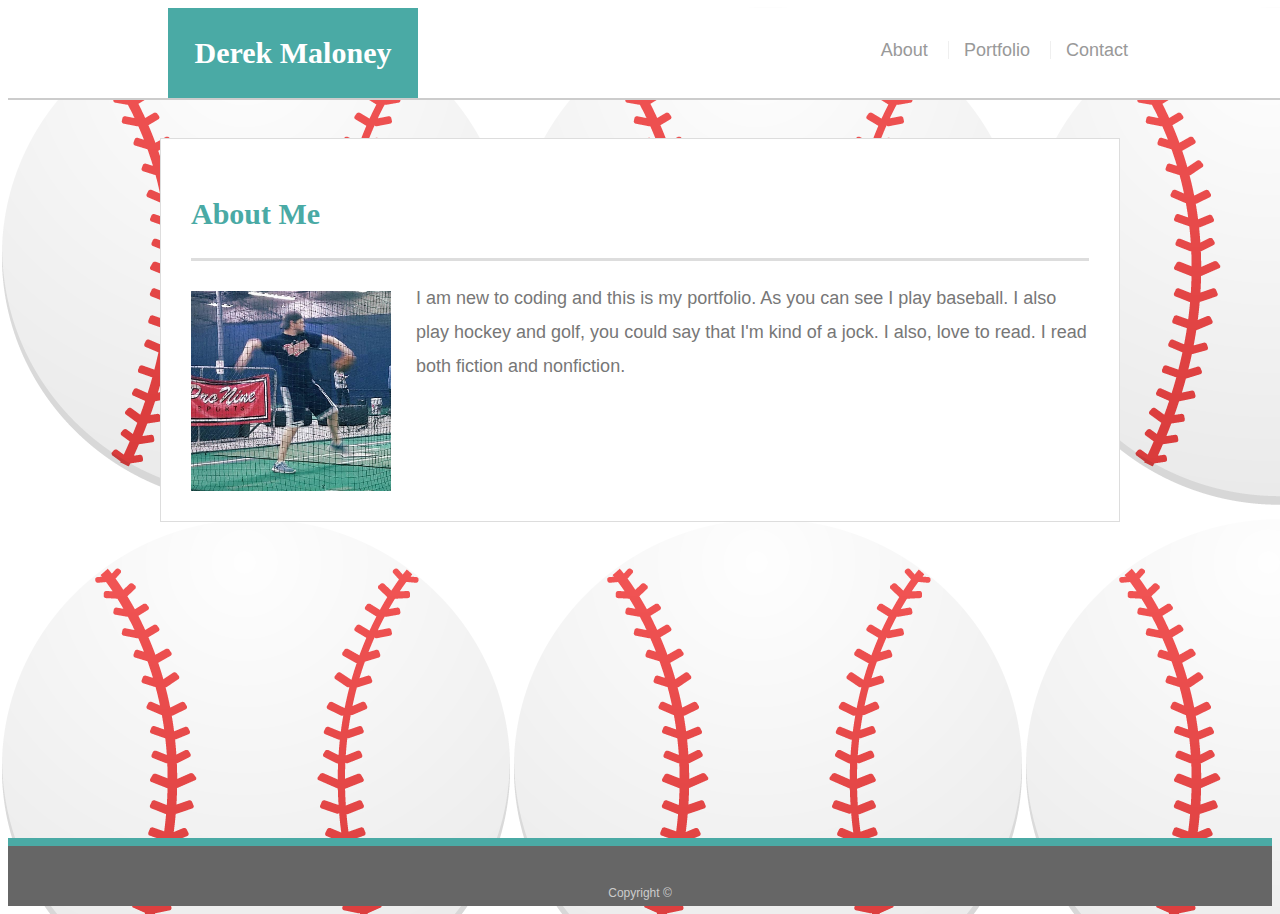
<file: index.html>
<!DOCTYPE html>
<html lang="en">
<head>
    <meta charset="UTF-8">
    <meta name="viewport" content="width=device-width, initial-scale=1.0">
    <meta http-equiv="X-UA-Compatible" content="ie=edge">
    <title>About | Derek Maloney</title>
    <link rel="stylesheet" type="text/css" href="assets/css/style.css">
</head>
<body>

    <header id="masthead">
       <div class="container">
         <a href="index.html" id="logo">Derek Maloney</a>
         <nav>
            <a href="index.html">About</a>
            <a href="portfolio.html">Portfolio</a>
            <a href="contact.html">Contact</a>            
        </nav>
       </div>
    </header>
    <div id="main-container" class="container">
       <section class="main-section">
        <h1>About Me</h1>

        <img src="assets/images/17098234_10212411341064360_8441819255847936075_n.jpg" class="auth-image" alt="Derek Maloney">

        <p>I am new to coding and this is my portfolio. As you can see I play baseball. I also play hockey and golf, you could say that I'm kind of a jock. I also, love to read. I read both fiction and nonfiction. </p>
        
        </section>
    </div>
<footer>
    <div class="container">
        Copyright &copy;
    </div>
</footer>
</body>

</html>
</file>
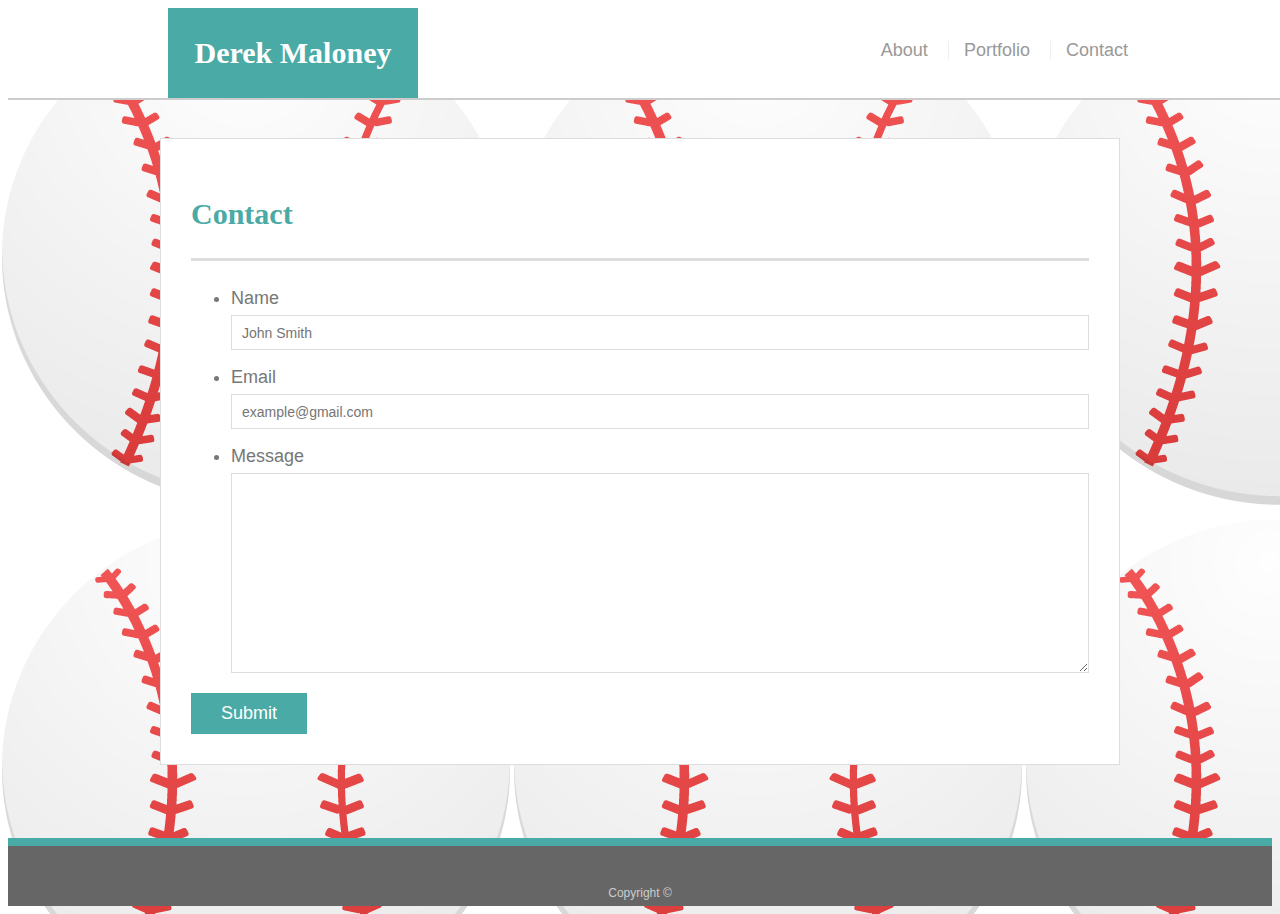
<file: contact.html>
<!DOCTYPE html>
<html lang="en">
<head>
    <meta charset="UTF-8">
    <meta name="viewport" content="width=device-width, initial-scale=1.0">
    <meta http-equiv="X-UA-Compatible" content="ie=edge">
    <title>Contact Derek Maloney</title>
    <link rel="stylesheet" type="text/css" href="assets/css/style.css">
</head>
<body>

    <header id="masthead">
        <div class="container">
            <a href="index.html" id="logo"> Derek Maloney</a>
            <nav>
                <a href="index.html">About</a>
                <a href="portfolio.html">Portfolio</a>
                <a href="contact.html">Contact</a>
            </nav>
        </div>
    </header>

    <div id="main-container" class="container">
        <section class="main-section">
            <h1>Contact</h1>

            <form id="contact-form">
                <ul>
                    <li>
                        <label for="name">Name</label>
                        <input type="text" id="name" placeholder="John Smith" required="required">
                    </li>
                    <li>
                        <label for="email">Email</label>
                        <input type="email" id="email" name="email" placeholder="example@gmail.com" required="required">
                    </li>
                    <li>
                        <label for="message">Message</label>
                            <textarea id="message" name="message" required="required"></textarea>
                    </li>
                </ul>
                <input type="submit">
            </form>

        </section>

    </div>
    
    <footer>
        <div class="container">
            Copyright &copy;
        </div>
    </footer>
</body>

</html>
</file>
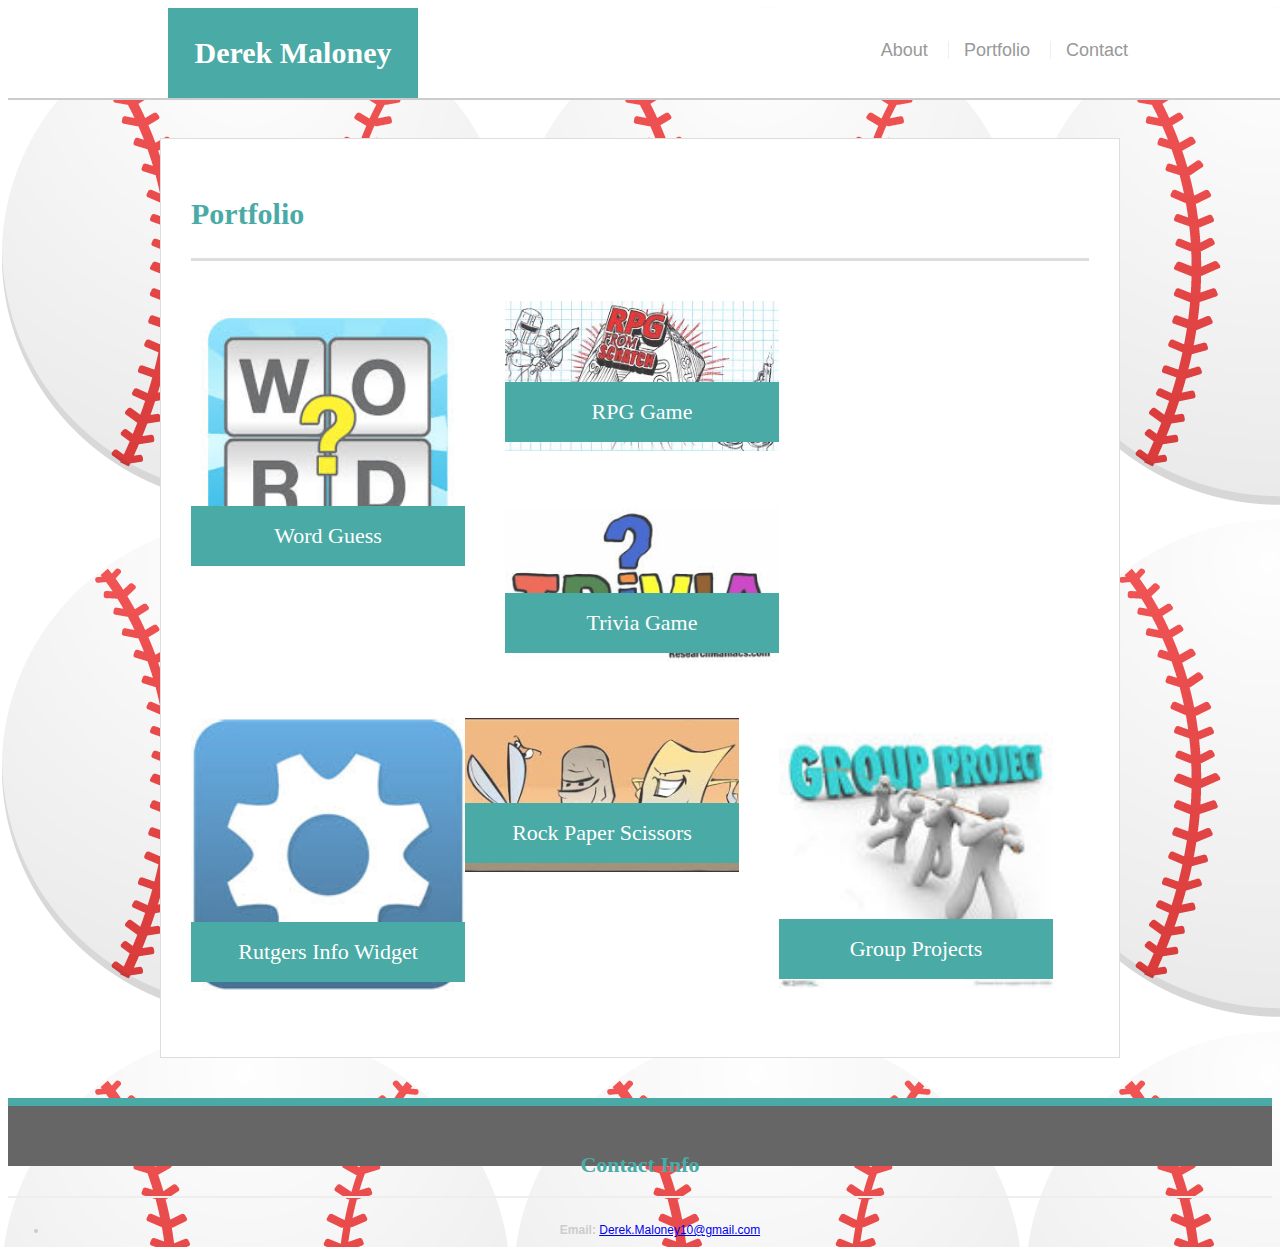
<file: portfolio.html>
<!DOCTYPE html>
<html lang="en">
<head>
    <meta charset="UTF-8">
    <meta name="viewport" content="width=device-width, initial-scale=1.0">
    <meta http-equiv="X-UA-Compatible" content="ie=edge">
    <title>Portfolio | Derek Maloney </title>
    <link rel="stylesheet" type="text/css" href="assets/css/style.css">

</head>
<body>
    <header id="masthead">     
      <div class="container">
        <a href="index.html" id="logo">Derek Maloney</a>
        <nav>
            <a href="index.html">About</a>
            <a href="portfolio.html">Portfolio</a>
            <a href="contact.html">Contact</a>
        </nav>
        </div>
    </header>

    <div id="main-container" class="container">
        <section class="main-section">
            <h1>Portfolio</h1>

        <div class="work">
            <a href="https://derekmaloney10.github.io/Psychic-Game/"git>
            <img src="assets/images/word guess.jpg" alt="Word Guess"> </a>
            

            <h3>Word Guess</h3>
        </div>
       <div class="work">
           <img src="assets/images/RPG.jpg" alt="RPG Game">

           <h3>RPG Game</h3>
       </div>
       <div class="work">
           <img src="assets/images/Trivia.jpg">

           <h3>Trivia Game</h3>
        </div>
        <div class="work">
            <img src="assets/images/widget.jpg" alt="Rutgers Info Widget">
     
            <h3>Rutgers Info Widget</h3>
        </div>
        <div class="work">
            <img src="assets/images/Rock.jpg" alt="Rock Paper Scissors">
         
            <h3>Rock Paper Scissors</h3>
       </div>      
       <div class="work">
            <a href="https://kgdowney.github.io/GROUP-PROJECT/"git>
            <img src="assets/images/Group.jpg" alt="Group Project 1"> </a>      
           
           <h3>Group Projects</h3>
       </div>
        </section>
    </div>

    <footer>       
        <section id="contact-info">
            <h2>Contact Info</h2>
            <ul>
                <li><strong>Email: </strong><a href="#">Derek.Maloney10@gmail.com</a> </li>
           </ul>
        </section>
    </div></div>

</footer> 
   
</body>
</html>
</file>
<file: assets/css/style.css>
body {
  
    font-family: Arial, "Helvetica Neue", Helvetica, sans-serif;
    font-size: 18px;
    line-height: 34px;
    color: #777;
    background: url("../images/2cd43b_597375e347eb4933927c8b2a69385309_mv2.png");
  }
  
  * {
    box-sizing: border-box;
  }
  
  /* general */
  
  .container {
    width: 100%;
    max-width: 960px;
    margin: 0 auto;
    clear: both;
  }
  
  h1,
  h2,
  h3,
  p {
    margin-bottom: 20px;
  }
  
  p:last-child {
    margin-bottom: 0;
  }
  
  h1,
  h2,
  h3 {
    font-family: Georgia, Times, "Times New Roman", serif;
    font-weight: 700;
    color: #4aaaa5;
  }
  
  h1 {
    padding-bottom: 20px;
    font-size: 30px;
    line-height: 49px;
    border-bottom: 3px solid #ddd;
  }
  
  h2,
  h3 {
    font-size: 22px;
  }
  
  /* header */
  
  #masthead {
    position: fixed;
    z-index: 99;
    width: 100%;
    margin: 0 0 30px;
    overflow: auto;
    color: #fff;
    background: #fff;
    border-bottom: 2px solid #ccc;
  }
  
  #logo {
    float: left;
    width: 250px;
    height: 90px;
    font-family: Georgia, Times, "Times New Roman", serif;
    font-size: 30px;
    font-weight: 700;
    line-height: 90px;
    color: #fff;
    text-align: center;
    text-decoration: none;
    background: #4aaaa5;
  }
  
  nav {
    float: right;
    margin-top: 25px;
  }
  
  nav a {
    display: inline-block;
    padding-left: 15px;
    margin-left: 15px;
    line-height: 18px;
    color: #999;
    text-decoration: none;
    border-left: 1px solid #efefef;
  }
  
  nav a:first-child {
    border-left: 0 none;
  }
  
  /* footer */
  
  footer {
    padding: 30px 0;
    clear: both;
    font-size: 12px;
    color: #fff;
    color: #ccc;
    text-align: center;
    background: #666;
    border-top: 8px solid #4aaaa5;
    height: 50px;
  }
  
  h3, h2 {
    padding-bottom: 20px;
    margin-bottom: 15px;
    line-height: 22px;
    border-bottom: 2px solid #eee;
  }
  
  /* main */
  
  #main-container {
    padding-top: 130px;
    min-height: calc(100vh - 70px);
  }
  
  .main-section {
    float: left;
    width: 100%;
    max-width: 960px;
    padding: 30px;
    margin: 0 0 40px;
    background: #fff;
    border: 1px solid #ddd;
  }
  
  /* portfolio page */
  
  .work {
    position: relative;
    float: left;
    width: 274px;
    margin: 20px 0 25px;
    overflow: auto;
  }
  
  .work:nth-child(even) {
    margin-right: 40px;
  }
  
  .work img {
    width: 100%;
    border: 0 none;
    opacity: 0.8;
  }
  
  .work h3 {
    position: absolute;
    bottom: 20px;
    width: 100%;
    padding: 15px;
    margin-bottom: 0;
    font-weight: 300;
    line-height: 30px;
    color: #fff;
    text-align: center;
    background: #4aaaa5;
    border-bottom: 0;
  }
  
  .auth-image {
    float: left;
    width: 200px;
    height: auto;
    margin-top: 10px;
    margin-right: 25px;
  }
  
  /* contact page */
  
  #contact-form ul {
    margin-bottom: 20px;
  }
  
  #contact-form li {
    margin-bottom: 10px;
  }
  
  label,
  input[type=text],
  input[type=email],
  textarea {
    display: block;
    width: 100%;
  }
  
  input[type=text],
  input[type=email],
  textarea {
    height: 35px;
    padding: 0 10px;
    font-size: 14px;
    border: 1px solid #ddd;
  }
  
  textarea {
    height: 200px;
  }
  
  input[type=submit] {
    padding: 10px 30px;
    font-size: 18px;
    color: #fff;
    cursor: pointer;
    background: #4aaaa5;
    border: 0 none;
  }
</file>
